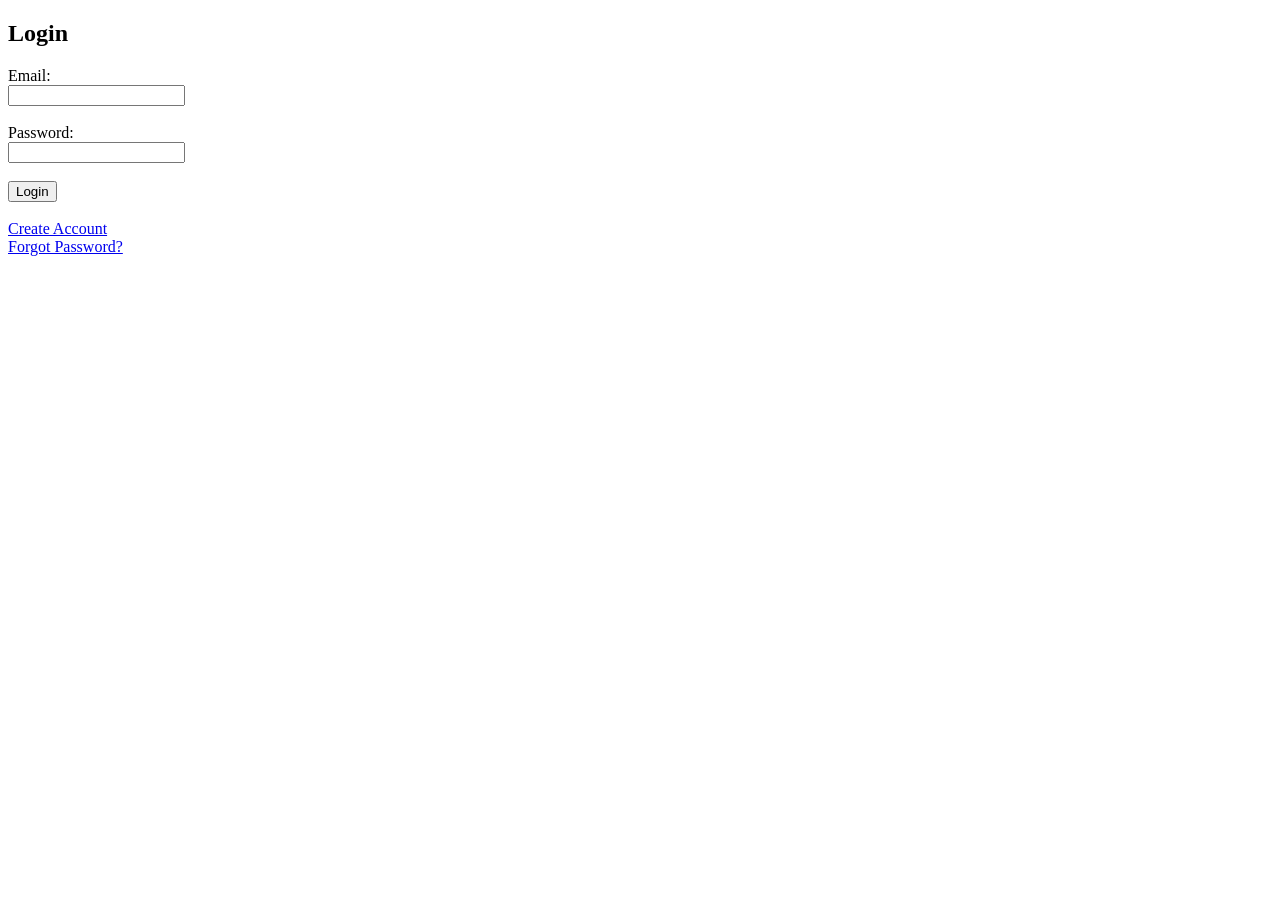
<file: index.HTML>
<!DOCTYPE html>
<html>
<head>
    <title>Login Page</title>
</head>
<body>

<h2>Login</h2>

<form action="dashboard.html">
    <label>Email:</label><br>
    <input type="email" required><br><br>

    <label>Password:</label><br>
    <input type="password" required><br><br>

    <input type="submit" value="Login">
</form>

<br>

<a href="register.html">Create Account</a><br>
<a href="forgot-password.html">Forgot Password?</a>

</body>
</html>
</file>
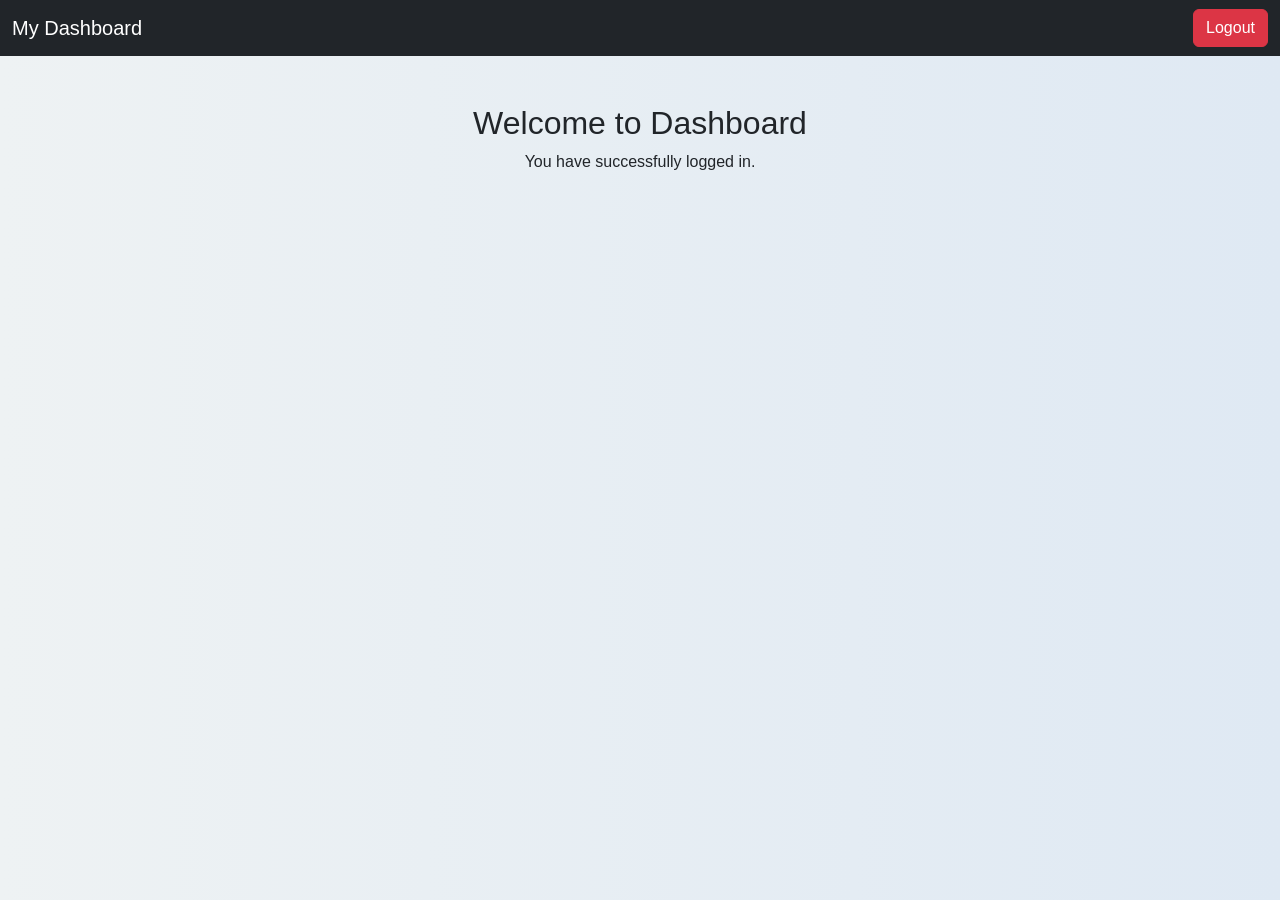
<file: dashboard.html>
<!DOCTYPE html>
<html lang="en">
<head>
    <meta charset="UTF-8">
    <meta name="viewport" content="width=device-width, initial-scale=1.0">
    <title>Dashboard</title>

    <!-- Bootstrap CSS -->
    <link href="https://cdn.jsdelivr.net/npm/bootstrap@5.3.2/dist/css/bootstrap.min.css" rel="stylesheet">

    <!-- Custom CSS -->
    <link rel="stylesheet" href="styles.css">
</head>

<body>

    <!-- Navbar -->
    <nav class="navbar navbar-dark bg-dark">
        <div class="container-fluid">
            <span class="navbar-brand">My Dashboard</span>
            <a href="login.html" class="btn btn-danger">Logout</a>
        </div>
    </nav>

    <!-- Main Content -->
    <div class="container mt-5 text-center">

        <h2>Welcome to Dashboard</h2>
        <p>You have successfully logged in.</p>

    </div>

</body>
</html>
</file>
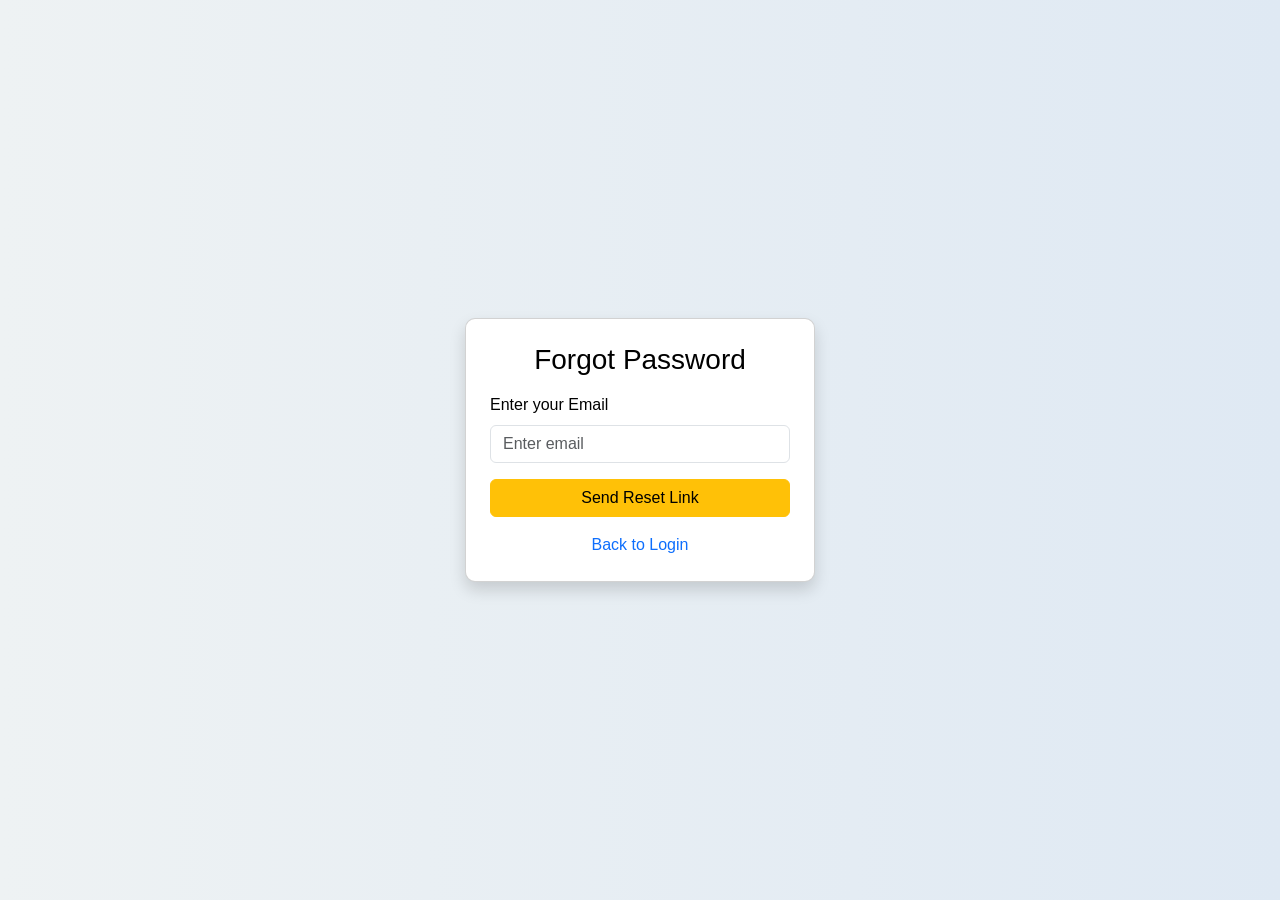
<file: forgot-password.html>
<!DOCTYPE html>
<html lang="en">
<head>
    <meta charset="UTF-8">
    <meta name="viewport" content="width=device-width, initial-scale=1.0">
    <title>Forgot Password</title>

    <!-- Bootstrap CSS -->
    <link href="https://cdn.jsdelivr.net/npm/bootstrap@5.3.2/dist/css/bootstrap.min.css" rel="stylesheet">

    <!-- Custom CSS -->
    <link rel="stylesheet" href="styles.css">
</head>

<body class="d-flex justify-content-center align-items-center vh-100">

    <div class="card p-4 shadow" style="width: 350px;">

        <h3 class="text-center mb-3">Forgot Password</h3>

        <form>
            <div class="mb-3">
                <label class="form-label">Enter your Email</label>
                <input type="email" class="form-control" placeholder="Enter email">
            </div>

            <a href="reset-password.html" class="btn btn-warning w-100">Send Reset Link</a>
        </form>

        <div class="text-center mt-3">
            <a href="login.html">Back to Login</a>
        </div>

    </div>

</body>
</html>
</file>
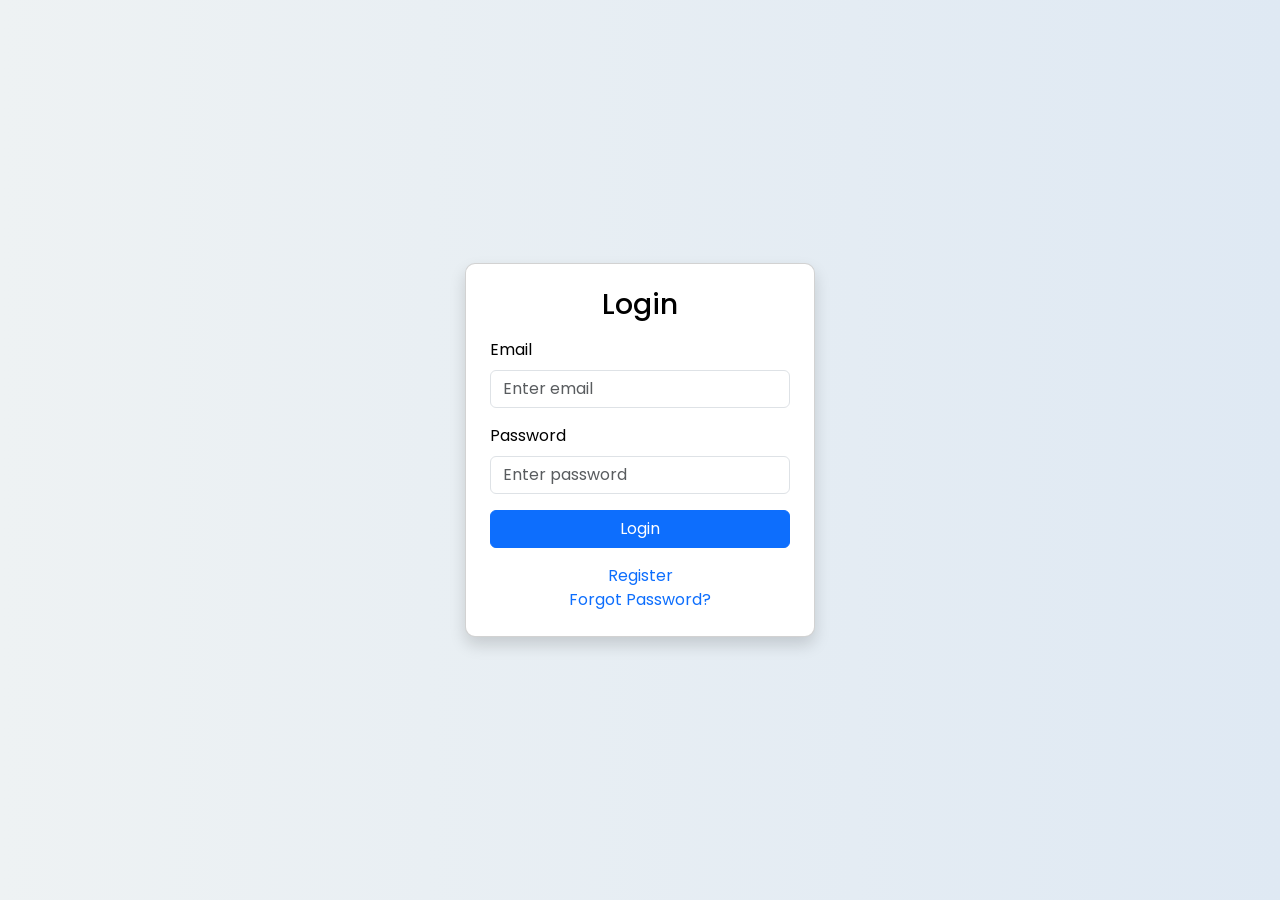
<file: login.html>
<!DOCTYPE html>
<html lang="en">
<head>
    <meta charset="UTF-8">
    <meta name="viewport" content="width=device-width, initial-scale=1.0">
    <title>Login</title>

    <!-- ✅ Bootstrap CSS (MISSING THIS) -->
    <link href="https://cdn.jsdelivr.net/npm/bootstrap@5.3.2/dist/css/bootstrap.min.css" rel="stylesheet">

    <!-- Bootstrap JS -->
    <script src="https://cdn.jsdelivr.net/npm/bootstrap@5.3.2/dist/js/bootstrap.bundle.min.js"></script>

    <!-- Google Font -->
    <link href="https://fonts.googleapis.com/css2?family=Poppins&display=swap" rel="stylesheet">

    <!-- Custom CSS -->
    <link rel="stylesheet" href="styles.css">
</head>

<body class="d-flex justify-content-center align-items-center vh-100">

    <div class="card p-4 shadow" style="width: 350px;">

        <h3 class="text-center mb-3">Login</h3>

        <form>
            <div class="mb-3">
                <label class="form-label">Email</label>
                <input type="email" class="form-control" placeholder="Enter email">
            </div>

            <div class="mb-3">
                <label class="form-label">Password</label>
                <input type="password" class="form-control" placeholder="Enter password">
            </div>

            <a href="dashboard.html" class="btn btn-primary w-100">Login</a>
        </form>

        <div class="text-center mt-3">
            <a href="register.html">Register</a><br>
            <a href="forgot-password.html">Forgot Password?</a>
        </div>

    </div>

</body>
</html>
</file>
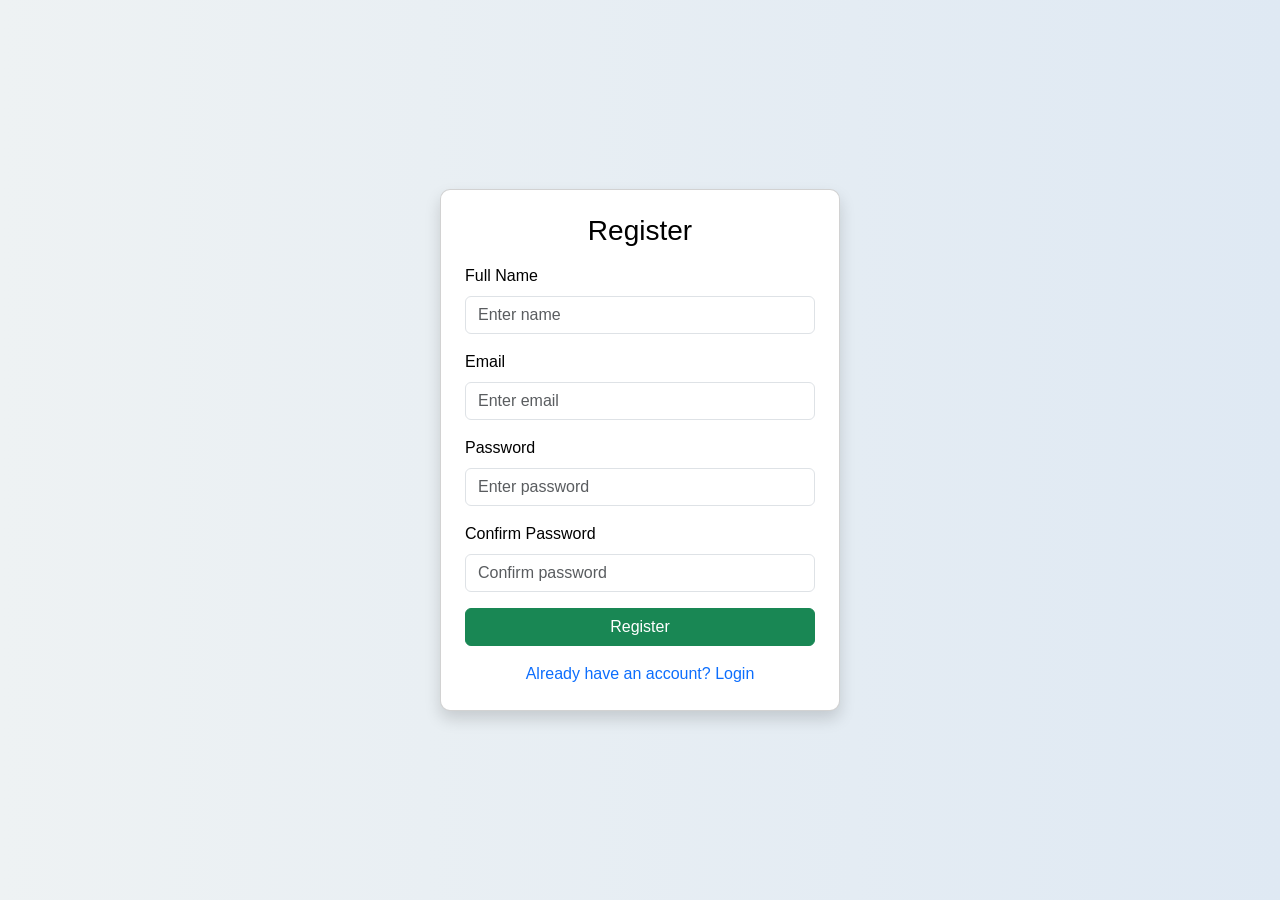
<file: register.html>
<!DOCTYPE html>
<html lang="en">
<head>
    <meta charset="UTF-8">
    <meta name="viewport" content="width=device-width, initial-scale=1.0">
    <title>Register</title>

    <!-- Bootstrap CSS -->
    <link href="https://cdn.jsdelivr.net/npm/bootstrap@5.3.2/dist/css/bootstrap.min.css" rel="stylesheet">

    <!-- Custom CSS -->
    <link rel="stylesheet" href="styles.css">
</head>

<body class="d-flex justify-content-center align-items-center vh-100">

    <div class="card p-4 shadow" style="width: 400px;">

        <h3 class="text-center mb-3">Register</h3>

        <form>
            <div class="mb-3">
                <label class="form-label">Full Name</label>
                <input type="text" class="form-control" placeholder="Enter name">
            </div>

            <div class="mb-3">
                <label class="form-label">Email</label>
                <input type="email" class="form-control" placeholder="Enter email">
            </div>

            <div class="mb-3">
                <label class="form-label">Password</label>
                <input type="password" class="form-control" placeholder="Enter password">
            </div>

            <div class="mb-3">
                <label class="form-label">Confirm Password</label>
                <input type="password" class="form-control" placeholder="Confirm password">
            </div>

            <a href="login.html" class="btn btn-success w-100">Register</a>
        </form>

        <div class="text-center mt-3">
            <a href="login.html">Already have an account? Login</a>
        </div>

    </div>

</body>
</html>
</file>
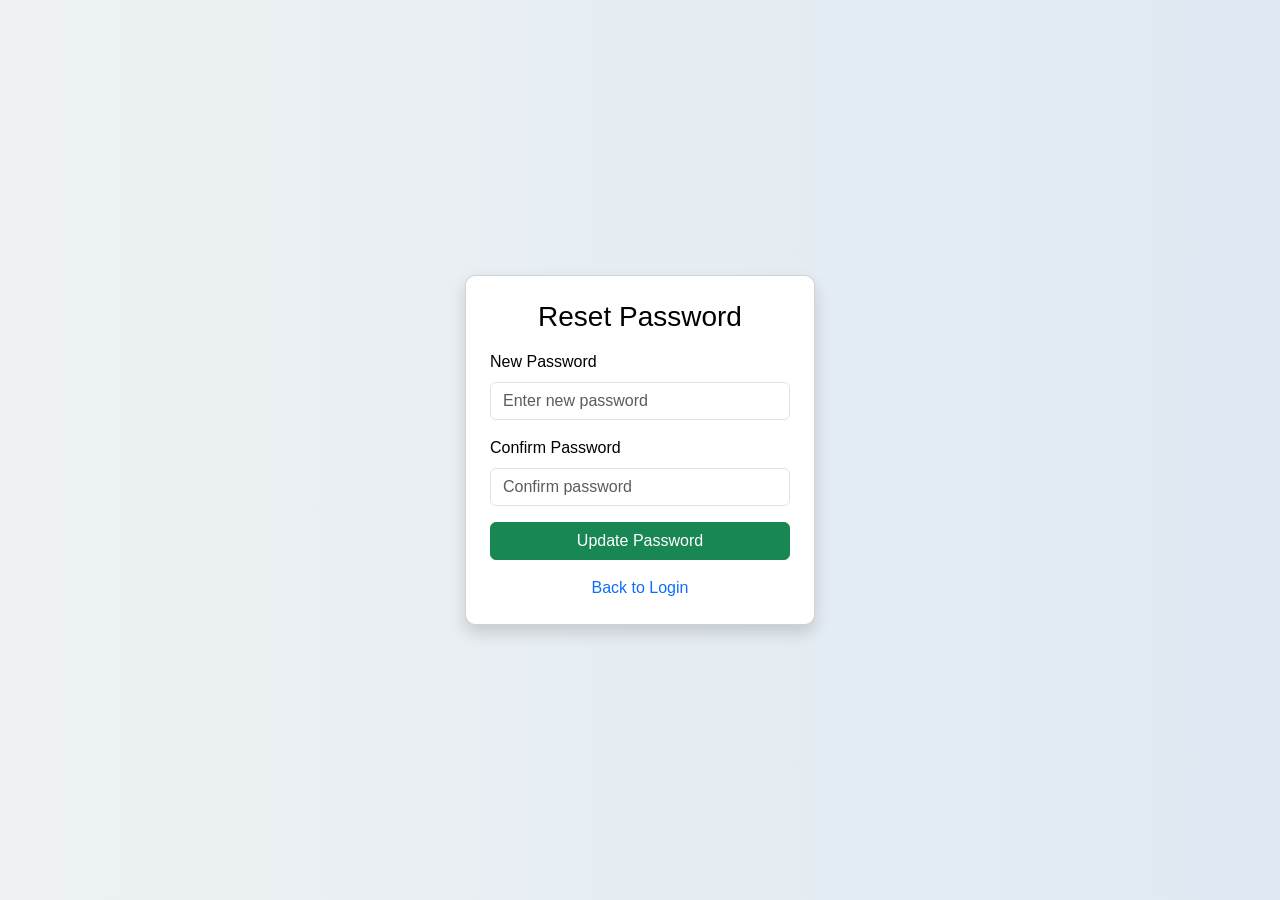
<file: reset-password.html>
<!DOCTYPE html>
<html lang="en">
<head>
    <meta charset="UTF-8">
    <meta name="viewport" content="width=device-width, initial-scale=1.0">
    <title>Reset Password</title>

    <!-- Bootstrap CSS -->
    <link href="https://cdn.jsdelivr.net/npm/bootstrap@5.3.2/dist/css/bootstrap.min.css" rel="stylesheet">

    <!-- Custom CSS -->
    <link rel="stylesheet" href="styles.css">
</head>

<body class="d-flex justify-content-center align-items-center vh-100">

    <div class="card p-4 shadow" style="width: 350px;">

        <h3 class="text-center mb-3">Reset Password</h3>

        <form>
            <div class="mb-3">
                <label class="form-label">New Password</label>
                <input type="password" class="form-control" placeholder="Enter new password">
            </div>

            <div class="mb-3">
                <label class="form-label">Confirm Password</label>
                <input type="password" class="form-control" placeholder="Confirm password">
            </div>

            <a href="login.html" class="btn btn-success w-100">Update Password</a>
        </form>

        <div class="text-center mt-3">
            <a href="login.html">Back to Login</a>
        </div>

    </div>

</body>
</html>
</file>
<file: styles.css>
html, body {
    height: 100%;
    margin: 0;
}
body {
    font-family: 'Poppins', sans-serif;
    background: linear-gradient(to right, #eef2f3, #dfe9f3);
}

/* Card Styling */
.card {
    border-radius: 10px;
    background-color: #ffffff;
    color: #000000;
    box-shadow: 0 5px 15px rgba(0,0,0,0.1);
    transition: transform 0.3s ease, box-shadow 0.3s ease;
}

/* Hover effect */
.card:hover {
    transform: translateY(-5px);
    box-shadow: 0 10px 25px rgba(0,0,0,0.15);
}

/* Buttons */
.btn {
    transition: all 0.3s ease;
}

/* Button hover */
.btn:hover {
    transform: scale(1.05);
}

/* Links */
a {
    text-decoration: none;
    color: #0d6efd;
}

a:hover {
    text-decoration: underline;
}
</file>
